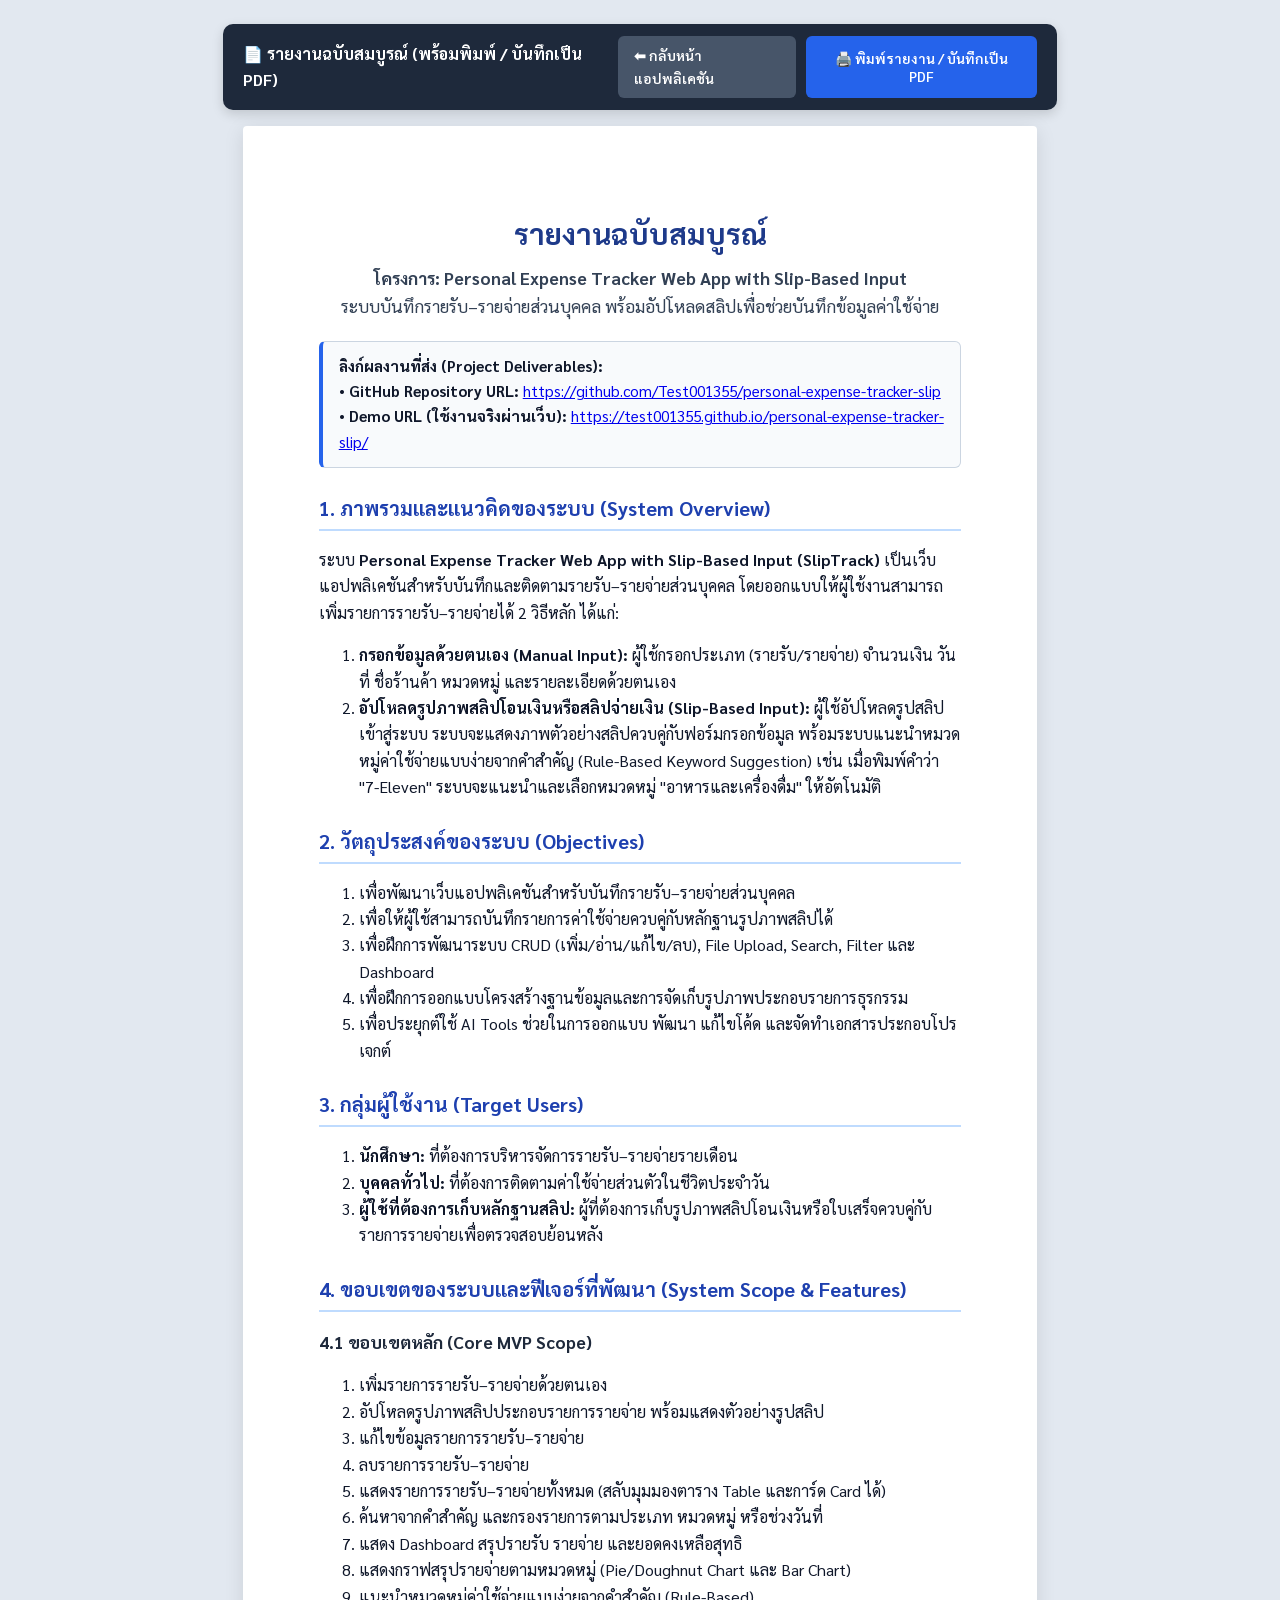
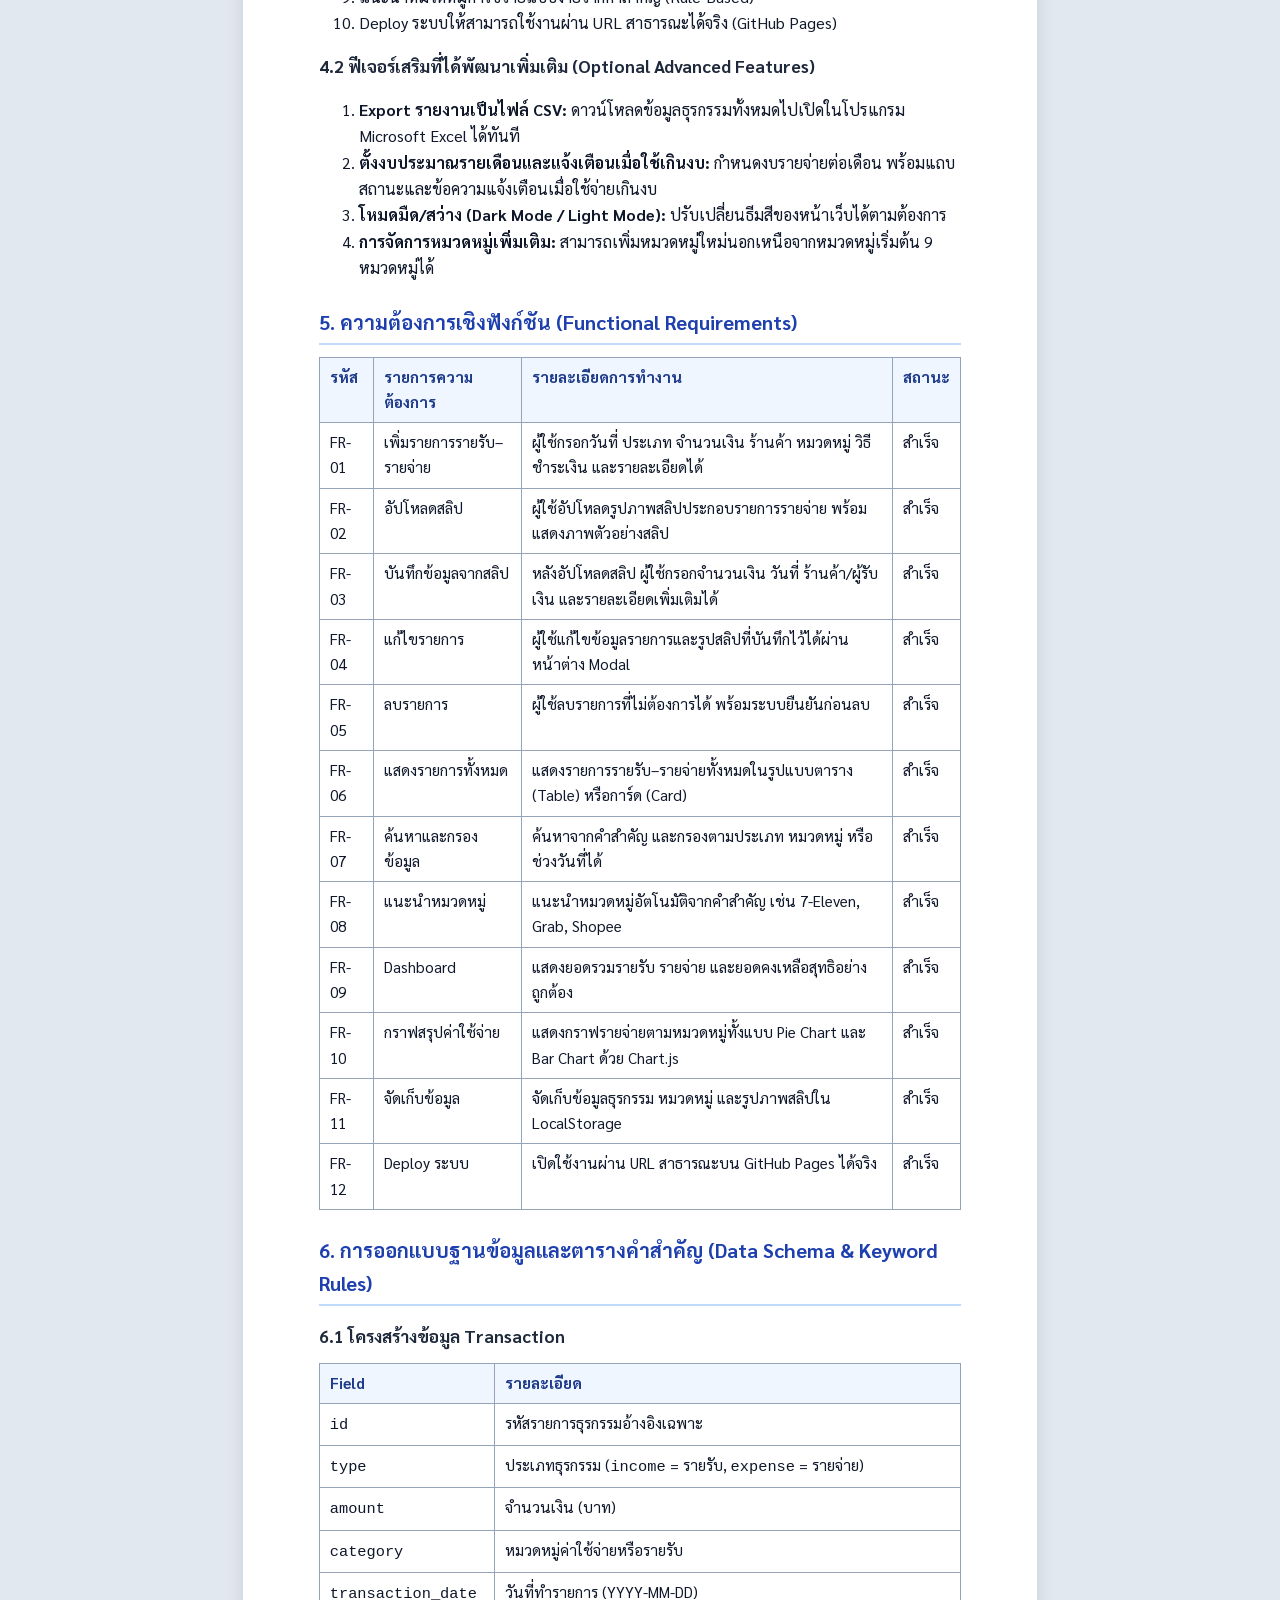
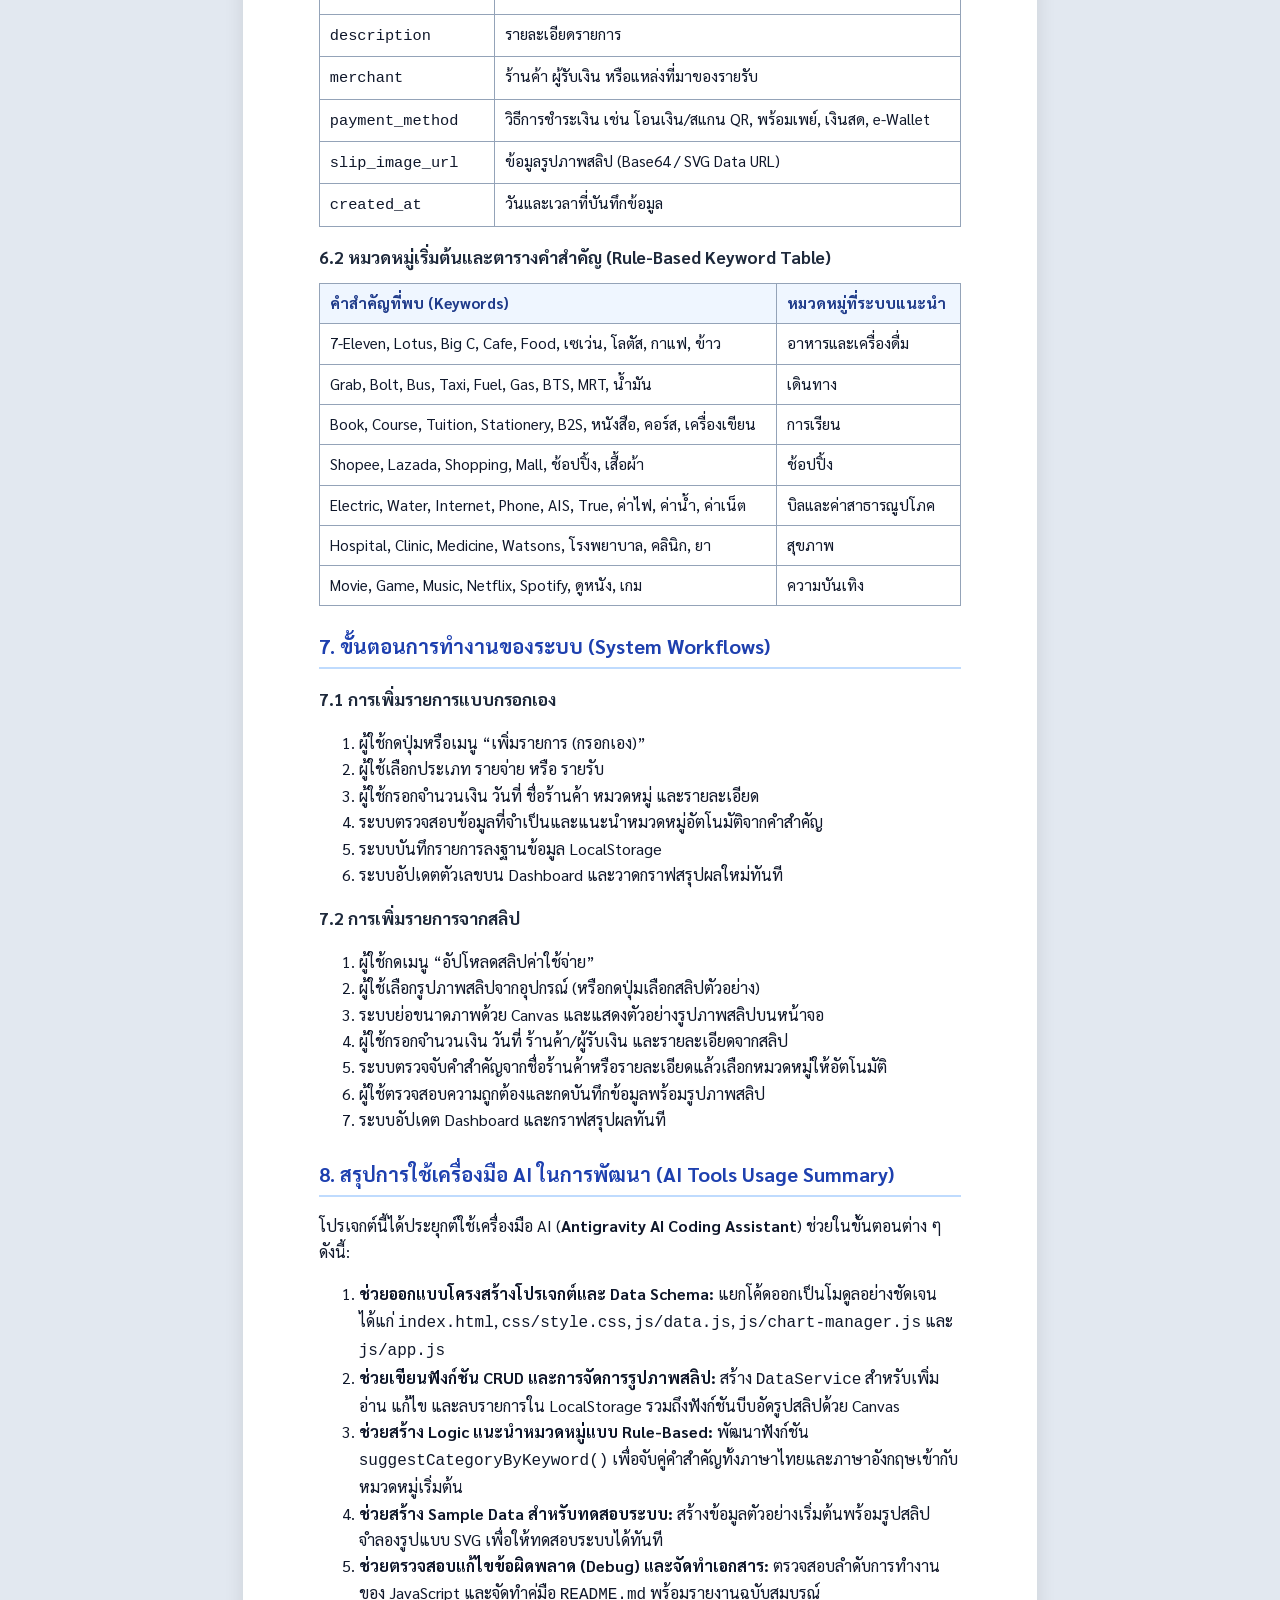
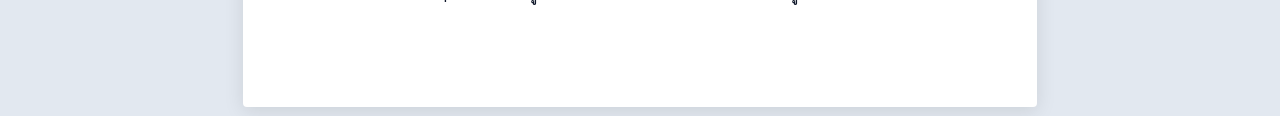
<file: report.html>
<!DOCTYPE html>
<html lang="th">
<head>
  <meta charset="UTF-8">
  <meta name="viewport" content="width=device-width, initial-scale=1.0">
  <title>รายงานฉบับสมบูรณ์ - Personal Expense Tracker Web App with Slip-Based Input</title>
  <link href="https://fonts.googleapis.com/css2?family=Sarabun:wght@300;400;500;600;700&display=swap" rel="stylesheet">
  <style>
    body {
      font-family: 'Sarabun', 'TH Sarabun New', sans-serif;
      background: #e2e8f0;
      color: #0f172a;
      margin: 0;
      padding: 24px;
      line-height: 1.65;
    }
    .toolbar {
      max-width: 210mm;
      margin: 0 auto 16px;
      background: #1e293b;
      color: #fff;
      padding: 12px 20px;
      border-radius: 10px;
      display: flex;
      justify-content: space-between;
      align-items: center;
      box-shadow: 0 4px 12px rgba(0,0,0,0.15);
    }
    .toolbar-btns {
      display: flex;
      gap: 10px;
    }
    .btn {
      background: #2563eb;
      color: #fff;
      border: none;
      padding: 8px 16px;
      border-radius: 6px;
      font-family: inherit;
      font-size: 14px;
      font-weight: 600;
      cursor: pointer;
      text-decoration: none;
    }
    .btn:hover { background: #1d4ed8; }
    .btn-secondary { background: #475569; }
    .page {
      max-width: 210mm;
      margin: 0 auto;
      background: #ffffff;
      padding: 22mm 20mm;
      box-shadow: 0 4px 20px rgba(0,0,0,0.1);
      border-radius: 4px;
      box-sizing: border-box;
    }
    h1 {
      font-size: 22pt;
      color: #1e3a8a;
      text-align: center;
      margin: 0 0 6px;
    }
    .subtitle {
      text-align: center;
      font-size: 13pt;
      color: #334155;
      margin-bottom: 20px;
    }
    h2 {
      font-size: 15pt;
      color: #1e40af;
      border-bottom: 2px solid #bfdbfe;
      padding-bottom: 4px;
      margin-top: 24px;
      margin-bottom: 10px;
    }
    h3 {
      font-size: 13pt;
      color: #1e293b;
      margin-top: 16px;
      margin-bottom: 6px;
    }
    p, li {
      font-size: 12pt;
    }
    table {
      width: 100%;
      border-collapse: collapse;
      margin: 12px 0;
      font-size: 11.5pt;
    }
    th, td {
      border: 1px solid #94a3b8;
      padding: 7px 10px;
      text-align: left;
      vertical-align: top;
    }
    th {
      background: #eff6ff;
      color: #1e3a8a;
      font-weight: 700;
    }
    .info-box {
      background: #f8fafc;
      border: 1px solid #cbd5e1;
      border-left: 4px solid #2563eb;
      padding: 12px 16px;
      border-radius: 6px;
      margin-bottom: 20px;
      font-size: 11.5pt;
    }
    @media print {
      body { background: #fff; padding: 0; }
      .toolbar { display: none !important; }
      .page { box-shadow: none; padding: 0; max-width: 100%; }
    }
  </style>
</head>
<body>
  <div class="toolbar">
    <div>
      <strong>📄 รายงานฉบับสมบูรณ์ (พร้อมพิมพ์ / บันทึกเป็น PDF)</strong>
    </div>
    <div class="toolbar-btns">
      <a href="index.html" class="btn btn-secondary">⬅ กลับหน้าแอปพลิเคชัน</a>
      <button class="btn" onclick="window.print()">🖨️ พิมพ์รายงาน / บันทึกเป็น PDF</button>
    </div>
  </div>

  <div class="page">
    <h1>รายงานฉบับสมบูรณ์</h1>
    <div class="subtitle">
      <strong>โครงการ: Personal Expense Tracker Web App with Slip-Based Input</strong><br>
      ระบบบันทึกรายรับ–รายจ่ายส่วนบุคคล พร้อมอัปโหลดสลิปเพื่อช่วยบันทึกข้อมูลค่าใช้จ่าย
    </div>

    <div class="info-box">
      <strong>ลิงก์ผลงานที่ส่ง (Project Deliverables):</strong><br>
      • <strong>GitHub Repository URL:</strong> <a href="https://github.com/Test001355/personal-expense-tracker-slip">https://github.com/Test001355/personal-expense-tracker-slip</a><br>
      • <strong>Demo URL (ใช้งานจริงผ่านเว็บ):</strong> <a href="https://test001355.github.io/personal-expense-tracker-slip/">https://test001355.github.io/personal-expense-tracker-slip/</a>
    </div>

    <h2>1. ภาพรวมและแนวคิดของระบบ (System Overview)</h2>
    <p>ระบบ <strong>Personal Expense Tracker Web App with Slip-Based Input (SlipTrack)</strong> เป็นเว็บแอปพลิเคชันสำหรับบันทึกและติดตามรายรับ–รายจ่ายส่วนบุคคล โดยออกแบบให้ผู้ใช้งานสามารถเพิ่มรายการรายรับ–รายจ่ายได้ 2 วิธีหลัก ได้แก่:</p>
    <ol>
      <li><strong>กรอกข้อมูลด้วยตนเอง (Manual Input):</strong> ผู้ใช้กรอกประเภท (รายรับ/รายจ่าย) จำนวนเงิน วันที่ ชื่อร้านค้า หมวดหมู่ และรายละเอียดด้วยตนเอง</li>
      <li><strong>อัปโหลดรูปภาพสลิปโอนเงินหรือสลิปจ่ายเงิน (Slip-Based Input):</strong> ผู้ใช้อัปโหลดรูปสลิปเข้าสู่ระบบ ระบบจะแสดงภาพตัวอย่างสลิปควบคู่กับฟอร์มกรอกข้อมูล พร้อมระบบแนะนำหมวดหมู่ค่าใช้จ่ายแบบง่ายจากคำสำคัญ (Rule-Based Keyword Suggestion) เช่น เมื่อพิมพ์คำว่า "7-Eleven" ระบบจะแนะนำและเลือกหมวดหมู่ "อาหารและเครื่องดื่ม" ให้อัตโนมัติ</li>
    </ol>

    <h2>2. วัตถุประสงค์ของระบบ (Objectives)</h2>
    <ol>
      <li>เพื่อพัฒนาเว็บแอปพลิเคชันสำหรับบันทึกรายรับ–รายจ่ายส่วนบุคคล</li>
      <li>เพื่อให้ผู้ใช้สามารถบันทึกรายการค่าใช้จ่ายควบคู่กับหลักฐานรูปภาพสลิปได้</li>
      <li>เพื่อฝึกการพัฒนาระบบ CRUD (เพิ่ม/อ่าน/แก้ไข/ลบ), File Upload, Search, Filter และ Dashboard</li>
      <li>เพื่อฝึกการออกแบบโครงสร้างฐานข้อมูลและการจัดเก็บรูปภาพประกอบรายการธุรกรรม</li>
      <li>เพื่อประยุกต์ใช้ AI Tools ช่วยในการออกแบบ พัฒนา แก้ไขโค้ด และจัดทำเอกสารประกอบโปรเจกต์</li>
    </ol>

    <h2>3. กลุ่มผู้ใช้งาน (Target Users)</h2>
    <ol>
      <li><strong>นักศึกษา:</strong> ที่ต้องการบริหารจัดการรายรับ–รายจ่ายรายเดือน</li>
      <li><strong>บุคคลทั่วไป:</strong> ที่ต้องการติดตามค่าใช้จ่ายส่วนตัวในชีวิตประจำวัน</li>
      <li><strong>ผู้ใช้ที่ต้องการเก็บหลักฐานสลิป:</strong> ผู้ที่ต้องการเก็บรูปภาพสลิปโอนเงินหรือใบเสร็จควบคู่กับรายการรายจ่ายเพื่อตรวจสอบย้อนหลัง</li>
    </ol>

    <h2>4. ขอบเขตของระบบและฟีเจอร์ที่พัฒนา (System Scope & Features)</h2>
    <h3>4.1 ขอบเขตหลัก (Core MVP Scope)</h3>
    <ol>
      <li>เพิ่มรายการรายรับ–รายจ่ายด้วยตนเอง</li>
      <li>อัปโหลดรูปภาพสลิปประกอบรายการรายจ่าย พร้อมแสดงตัวอย่างรูปสลิป</li>
      <li>แก้ไขข้อมูลรายการรายรับ–รายจ่าย</li>
      <li>ลบรายการรายรับ–รายจ่าย</li>
      <li>แสดงรายการรายรับ–รายจ่ายทั้งหมด (สลับมุมมองตาราง Table และการ์ด Card ได้)</li>
      <li>ค้นหาจากคำสำคัญ และกรองรายการตามประเภท หมวดหมู่ หรือช่วงวันที่</li>
      <li>แสดง Dashboard สรุปรายรับ รายจ่าย และยอดคงเหลือสุทธิ</li>
      <li>แสดงกราฟสรุปรายจ่ายตามหมวดหมู่ (Pie/Doughnut Chart และ Bar Chart)</li>
      <li>แนะนำหมวดหมู่ค่าใช้จ่ายแบบง่ายจากคำสำคัญ (Rule-Based)</li>
      <li>Deploy ระบบให้สามารถใช้งานผ่าน URL สาธารณะได้จริง (GitHub Pages)</li>
    </ol>

    <h3>4.2 ฟีเจอร์เสริมที่ได้พัฒนาเพิ่มเติม (Optional Advanced Features)</h3>
    <ol>
      <li><strong>Export รายงานเป็นไฟล์ CSV:</strong> ดาวน์โหลดข้อมูลธุรกรรมทั้งหมดไปเปิดในโปรแกรม Microsoft Excel ได้ทันที</li>
      <li><strong>ตั้งงบประมาณรายเดือนและแจ้งเตือนเมื่อใช้เกินงบ:</strong> กำหนดงบรายจ่ายต่อเดือน พร้อมแถบสถานะและข้อความแจ้งเตือนเมื่อใช้จ่ายเกินงบ</li>
      <li><strong>โหมดมืด/สว่าง (Dark Mode / Light Mode):</strong> ปรับเปลี่ยนธีมสีของหน้าเว็บได้ตามต้องการ</li>
      <li><strong>การจัดการหมวดหมู่เพิ่มเติม:</strong> สามารถเพิ่มหมวดหมู่ใหม่นอกเหนือจากหมวดหมู่เริ่มต้น 9 หมวดหมู่ได้</li>
    </ol>

    <h2>5. ความต้องการเชิงฟังก์ชัน (Functional Requirements)</h2>
    <table>
      <thead>
        <tr>
          <th>รหัส</th>
          <th>รายการความต้องการ</th>
          <th>รายละเอียดการทำงาน</th>
          <th>สถานะ</th>
        </tr>
      </thead>
      <tbody>
        <tr><td>FR-01</td><td>เพิ่มรายการรายรับ–รายจ่าย</td><td>ผู้ใช้กรอกวันที่ ประเภท จำนวนเงิน ร้านค้า หมวดหมู่ วิธีชำระเงิน และรายละเอียดได้</td><td>สำเร็จ</td></tr>
        <tr><td>FR-02</td><td>อัปโหลดสลิป</td><td>ผู้ใช้อัปโหลดรูปภาพสลิปประกอบรายการรายจ่าย พร้อมแสดงภาพตัวอย่างสลิป</td><td>สำเร็จ</td></tr>
        <tr><td>FR-03</td><td>บันทึกข้อมูลจากสลิป</td><td>หลังอัปโหลดสลิป ผู้ใช้กรอกจำนวนเงิน วันที่ ร้านค้า/ผู้รับเงิน และรายละเอียดเพิ่มเติมได้</td><td>สำเร็จ</td></tr>
        <tr><td>FR-04</td><td>แก้ไขรายการ</td><td>ผู้ใช้แก้ไขข้อมูลรายการและรูปสลิปที่บันทึกไว้ได้ผ่านหน้าต่าง Modal</td><td>สำเร็จ</td></tr>
        <tr><td>FR-05</td><td>ลบรายการ</td><td>ผู้ใช้ลบรายการที่ไม่ต้องการได้ พร้อมระบบยืนยันก่อนลบ</td><td>สำเร็จ</td></tr>
        <tr><td>FR-06</td><td>แสดงรายการทั้งหมด</td><td>แสดงรายการรายรับ–รายจ่ายทั้งหมดในรูปแบบตาราง (Table) หรือการ์ด (Card)</td><td>สำเร็จ</td></tr>
        <tr><td>FR-07</td><td>ค้นหาและกรองข้อมูล</td><td>ค้นหาจากคำสำคัญ และกรองตามประเภท หมวดหมู่ หรือช่วงวันที่ได้</td><td>สำเร็จ</td></tr>
        <tr><td>FR-08</td><td>แนะนำหมวดหมู่</td><td>แนะนำหมวดหมู่อัตโนมัติจากคำสำคัญ เช่น 7-Eleven, Grab, Shopee</td><td>สำเร็จ</td></tr>
        <tr><td>FR-09</td><td>Dashboard</td><td>แสดงยอดรวมรายรับ รายจ่าย และยอดคงเหลือสุทธิอย่างถูกต้อง</td><td>สำเร็จ</td></tr>
        <tr><td>FR-10</td><td>กราฟสรุปค่าใช้จ่าย</td><td>แสดงกราฟรายจ่ายตามหมวดหมู่ทั้งแบบ Pie Chart และ Bar Chart ด้วย Chart.js</td><td>สำเร็จ</td></tr>
        <tr><td>FR-11</td><td>จัดเก็บข้อมูล</td><td>จัดเก็บข้อมูลธุรกรรม หมวดหมู่ และรูปภาพสลิปใน LocalStorage</td><td>สำเร็จ</td></tr>
        <tr><td>FR-12</td><td>Deploy ระบบ</td><td>เปิดใช้งานผ่าน URL สาธารณะบน GitHub Pages ได้จริง</td><td>สำเร็จ</td></tr>
      </tbody>
    </table>

    <h2>6. การออกแบบฐานข้อมูลและตารางคำสำคัญ (Data Schema & Keyword Rules)</h2>
    <h3>6.1 โครงสร้างข้อมูล Transaction</h3>
    <table>
      <thead>
        <tr><th>Field</th><th>รายละเอียด</th></tr>
      </thead>
      <tbody>
        <tr><td><code>id</code></td><td>รหัสรายการธุรกรรมอ้างอิงเฉพาะ</td></tr>
        <tr><td><code>type</code></td><td>ประเภทธุรกรรม (<code>income</code> = รายรับ, <code>expense</code> = รายจ่าย)</td></tr>
        <tr><td><code>amount</code></td><td>จำนวนเงิน (บาท)</td></tr>
        <tr><td><code>category</code></td><td>หมวดหมู่ค่าใช้จ่ายหรือรายรับ</td></tr>
        <tr><td><code>transaction_date</code></td><td>วันที่ทำรายการ (YYYY-MM-DD)</td></tr>
        <tr><td><code>description</code></td><td>รายละเอียดรายการ</td></tr>
        <tr><td><code>merchant</code></td><td>ร้านค้า ผู้รับเงิน หรือแหล่งที่มาของรายรับ</td></tr>
        <tr><td><code>payment_method</code></td><td>วิธีการชำระเงิน เช่น โอนเงิน/สแกน QR, พร้อมเพย์, เงินสด, e-Wallet</td></tr>
        <tr><td><code>slip_image_url</code></td><td>ข้อมูลรูปภาพสลิป (Base64 / SVG Data URL)</td></tr>
        <tr><td><code>created_at</code></td><td>วันและเวลาที่บันทึกข้อมูล</td></tr>
      </tbody>
    </table>

    <h3>6.2 หมวดหมู่เริ่มต้นและตารางคำสำคัญ (Rule-Based Keyword Table)</h3>
    <table>
      <thead>
        <tr><th>คำสำคัญที่พบ (Keywords)</th><th>หมวดหมู่ที่ระบบแนะนำ</th></tr>
      </thead>
      <tbody>
        <tr><td>7-Eleven, Lotus, Big C, Cafe, Food, เซเว่น, โลตัส, กาแฟ, ข้าว</td><td>อาหารและเครื่องดื่ม</td></tr>
        <tr><td>Grab, Bolt, Bus, Taxi, Fuel, Gas, BTS, MRT, น้ำมัน</td><td>เดินทาง</td></tr>
        <tr><td>Book, Course, Tuition, Stationery, B2S, หนังสือ, คอร์ส, เครื่องเขียน</td><td>การเรียน</td></tr>
        <tr><td>Shopee, Lazada, Shopping, Mall, ช้อปปิ้ง, เสื้อผ้า</td><td>ช้อปปิ้ง</td></tr>
        <tr><td>Electric, Water, Internet, Phone, AIS, True, ค่าไฟ, ค่าน้ำ, ค่าเน็ต</td><td>บิลและค่าสาธารณูปโภค</td></tr>
        <tr><td>Hospital, Clinic, Medicine, Watsons, โรงพยาบาล, คลินิก, ยา</td><td>สุขภาพ</td></tr>
        <tr><td>Movie, Game, Music, Netflix, Spotify, ดูหนัง, เกม</td><td>ความบันเทิง</td></tr>
      </tbody>
    </table>

    <h2>7. ขั้นตอนการทำงานของระบบ (System Workflows)</h2>
    <h3>7.1 การเพิ่มรายการแบบกรอกเอง</h3>
    <ol>
      <li>ผู้ใช้กดปุ่มหรือเมนู “เพิ่มรายการ (กรอกเอง)”</li>
      <li>ผู้ใช้เลือกประเภท รายจ่าย หรือ รายรับ</li>
      <li>ผู้ใช้กรอกจำนวนเงิน วันที่ ชื่อร้านค้า หมวดหมู่ และรายละเอียด</li>
      <li>ระบบตรวจสอบข้อมูลที่จำเป็นและแนะนำหมวดหมู่อัตโนมัติจากคำสำคัญ</li>
      <li>ระบบบันทึกรายการลงฐานข้อมูล LocalStorage</li>
      <li>ระบบอัปเดตตัวเลขบน Dashboard และวาดกราฟสรุปผลใหม่ทันที</li>
    </ol>

    <h3>7.2 การเพิ่มรายการจากสลิป</h3>
    <ol>
      <li>ผู้ใช้กดเมนู “อัปโหลดสลิปค่าใช้จ่าย”</li>
      <li>ผู้ใช้เลือกรูปภาพสลิปจากอุปกรณ์ (หรือกดปุ่มเลือกสลิปตัวอย่าง)</li>
      <li>ระบบย่อขนาดภาพด้วย Canvas และแสดงตัวอย่างรูปภาพสลิปบนหน้าจอ</li>
      <li>ผู้ใช้กรอกจำนวนเงิน วันที่ ร้านค้า/ผู้รับเงิน และรายละเอียดจากสลิป</li>
      <li>ระบบตรวจจับคำสำคัญจากชื่อร้านค้าหรือรายละเอียดแล้วเลือกหมวดหมู่ให้อัตโนมัติ</li>
      <li>ผู้ใช้ตรวจสอบความถูกต้องและกดบันทึกข้อมูลพร้อมรูปภาพสลิป</li>
      <li>ระบบอัปเดต Dashboard และกราฟสรุปผลทันที</li>
    </ol>

    <h2>8. สรุปการใช้เครื่องมือ AI ในการพัฒนา (AI Tools Usage Summary)</h2>
    <p>โปรเจกต์นี้ได้ประยุกต์ใช้เครื่องมือ AI (<strong>Antigravity AI Coding Assistant</strong>) ช่วยในขั้นตอนต่าง ๆ ดังนี้:</p>
    <ol>
      <li><strong>ช่วยออกแบบโครงสร้างโปรเจกต์และ Data Schema:</strong> แยกโค้ดออกเป็นโมดูลอย่างชัดเจน ได้แก่ <code>index.html</code>, <code>css/style.css</code>, <code>js/data.js</code>, <code>js/chart-manager.js</code> และ <code>js/app.js</code></li>
      <li><strong>ช่วยเขียนฟังก์ชัน CRUD และการจัดการรูปภาพสลิป:</strong> สร้าง <code>DataService</code> สำหรับเพิ่ม อ่าน แก้ไข และลบรายการใน LocalStorage รวมถึงฟังก์ชันบีบอัดรูปสลิปด้วย Canvas</li>
      <li><strong>ช่วยสร้าง Logic แนะนำหมวดหมู่แบบ Rule-Based:</strong> พัฒนาฟังก์ชัน <code>suggestCategoryByKeyword()</code> เพื่อจับคู่คำสำคัญทั้งภาษาไทยและภาษาอังกฤษเข้ากับหมวดหมู่เริ่มต้น</li>
      <li><strong>ช่วยสร้าง Sample Data สำหรับทดสอบระบบ:</strong> สร้างข้อมูลตัวอย่างเริ่มต้นพร้อมรูปสลิปจำลองรูปแบบ SVG เพื่อให้ทดสอบระบบได้ทันที</li>
      <li><strong>ช่วยตรวจสอบแก้ไขข้อผิดพลาด (Debug) และจัดทำเอกสาร:</strong> ตรวจสอบลำดับการทำงานของ JavaScript และจัดทำคู่มือ <code>README.md</code> พร้อมรายงานฉบับสมบูรณ์</li>
    </ol>
  </div>
</body>
</html>
</file>
